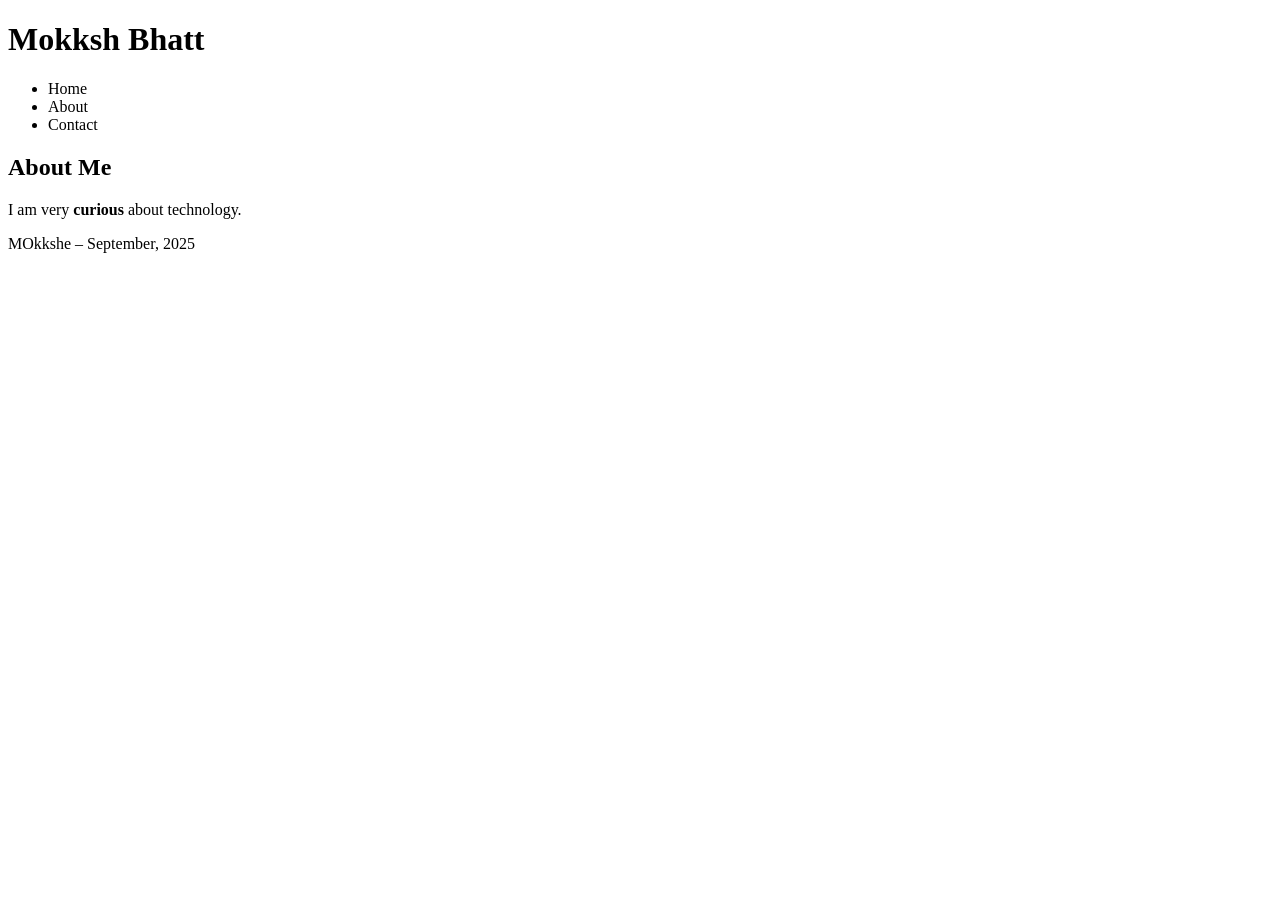
<file: about_me.html>
<!DOCTYPE html>
<html lang="en">
<head>
    <meta charset="UTF-8">
    <title>About Me</title>
</head>
<body>
    <header>
        <h1>Mokksh Bhatt</h1>
        <nav>
            <ul>
                <li>Home</li>
                <li>About</li>
                <li>Contact</li>
            </ul>
        </nav>
    </header>
    <main>
        <section>
            <h2>About Me</h2>
            <p>I am very <strong>curious</strong> about technology.</p>
        </section>
    </main>
    <footer>
        <p>MOkkshe &ndash; September, 2025</p>
    </footer>
</body>
</html>
</file>
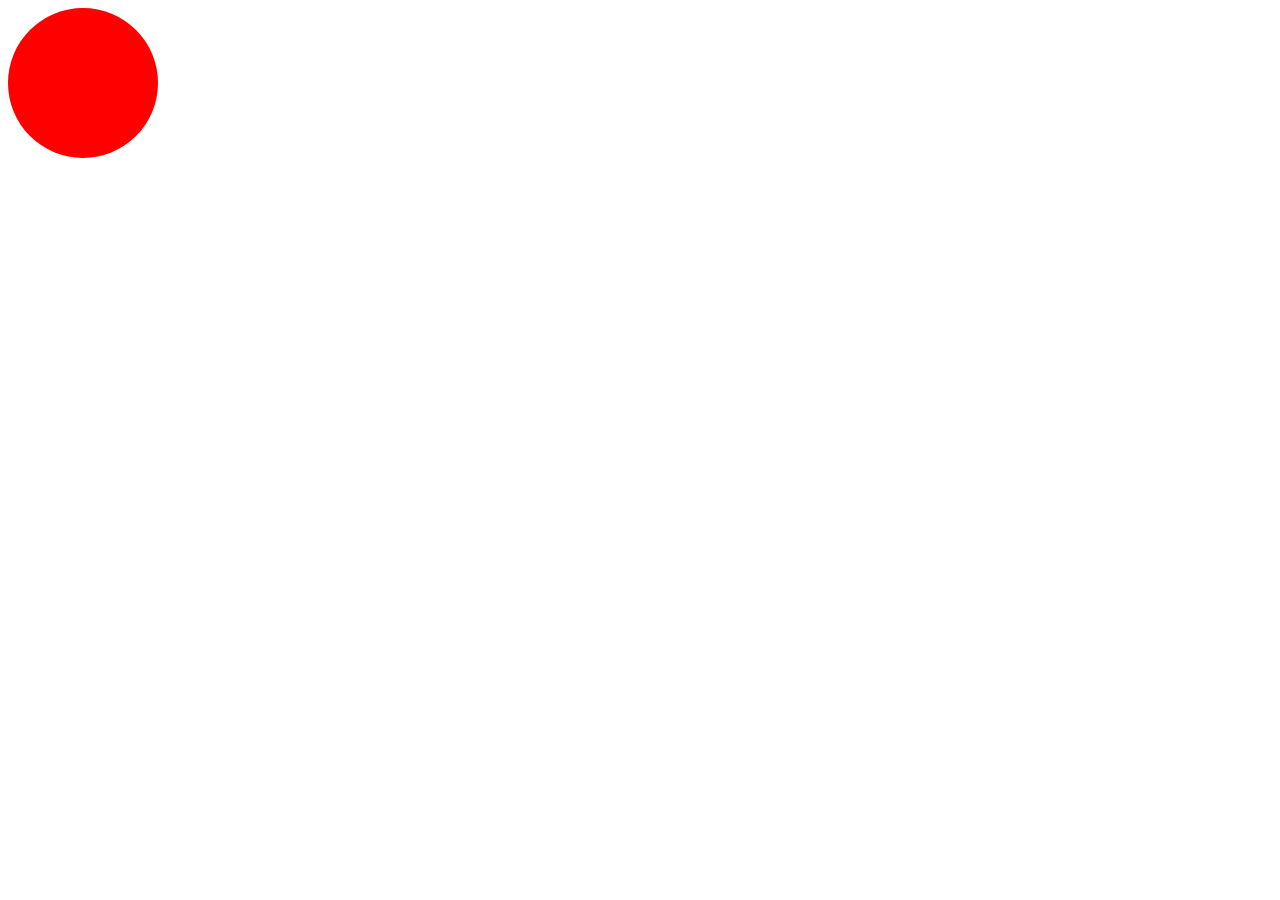
<file: circle.html>
<!DOCTYPE html>
<html lang="en">
<head>
    <meta charset="UTF-8">
    <meta name="viewport" content="width=device-width, initial-scale=1.0">
    <title>Document</title>
    <style>
        div{
            width: 150px;
            height: 150px;
            border-radius: 50%;
            background-color: red;
        }
    </style>
</head>
<body>
    <div></div>
    
</body>
</html>
</file>
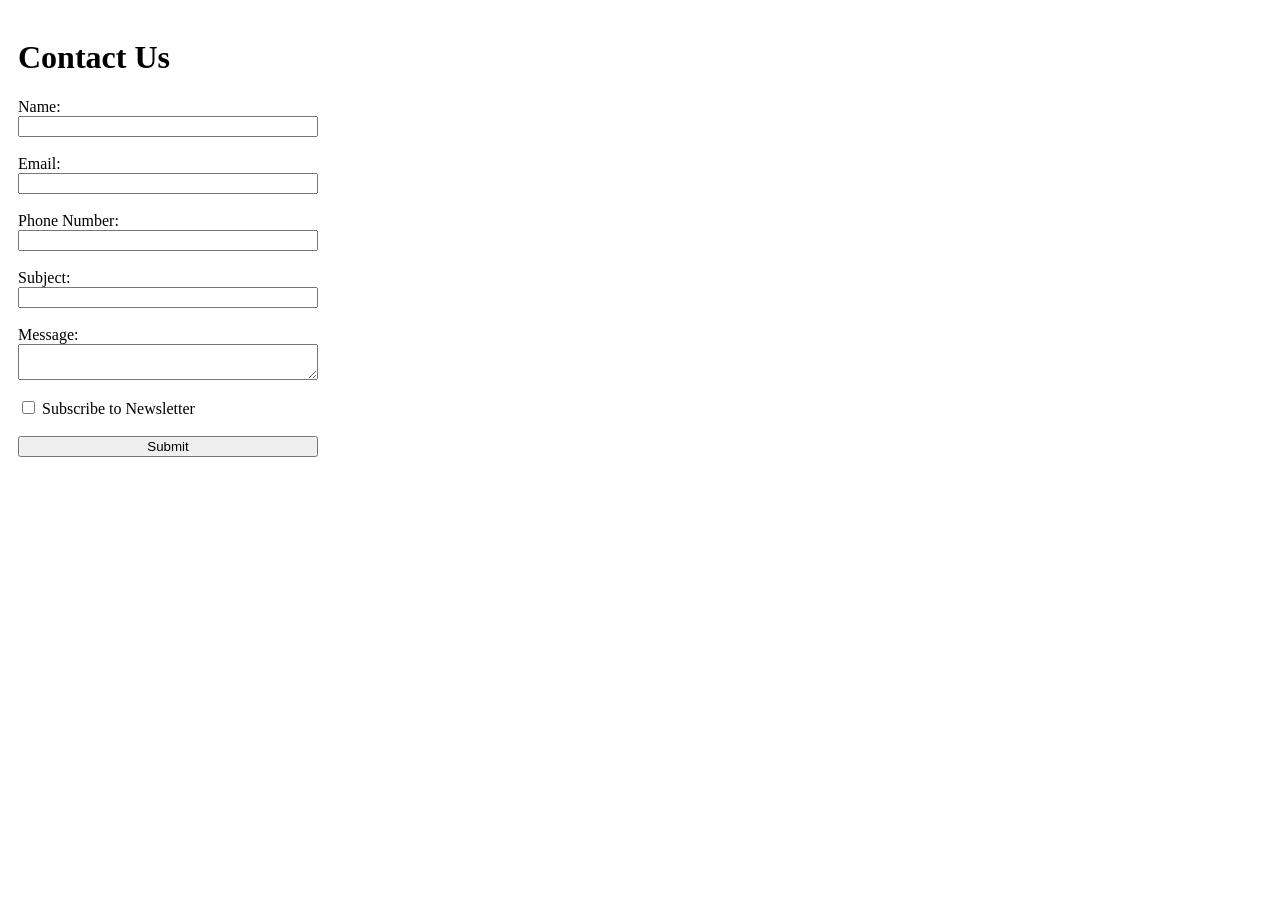
<file: contact_form.html>
<!DOCTYPE html>
<html lang="en">
<head>
    <meta charset="UTF-8">
    <meta name="viewport" content="width=device-width, initial-scale=1.0">
    <title>Contact Us</title>
    <style>
        body{
            padding: 10px;
        }
        .all{
            display: grid;
            width: 300px;
        }
    </style>
</head>
<body>
        <h1>Contact Us</h1>
        <form class="all">
            <label for="name">Name:</label>
            <input type="text" id="name" name="name" required>
            <br>
            <label for="email">Email:</label>
            <input type="email" id="email" name="email" required>
            <br>
            <label for="phone">Phone Number:</label>
            <input type="tel" id="phone" name="phone">
            <br>
            <label for="subject">Subject:</label>
            <input type="text" id="subject" name="subject">
            <br>
            <label for="message">Message:</label>
            <textarea id="message" name="message"></textarea>
            <br>
            <div>
            <input type="checkbox" id="subscribe" name="subscribe" value="subscribe">
            <label for="subscribe">Subscribe to Newsletter</label>
            </div>
            <br>
            <button type="submit">Submit</button>
        </form>

</body>
</html>
</file>
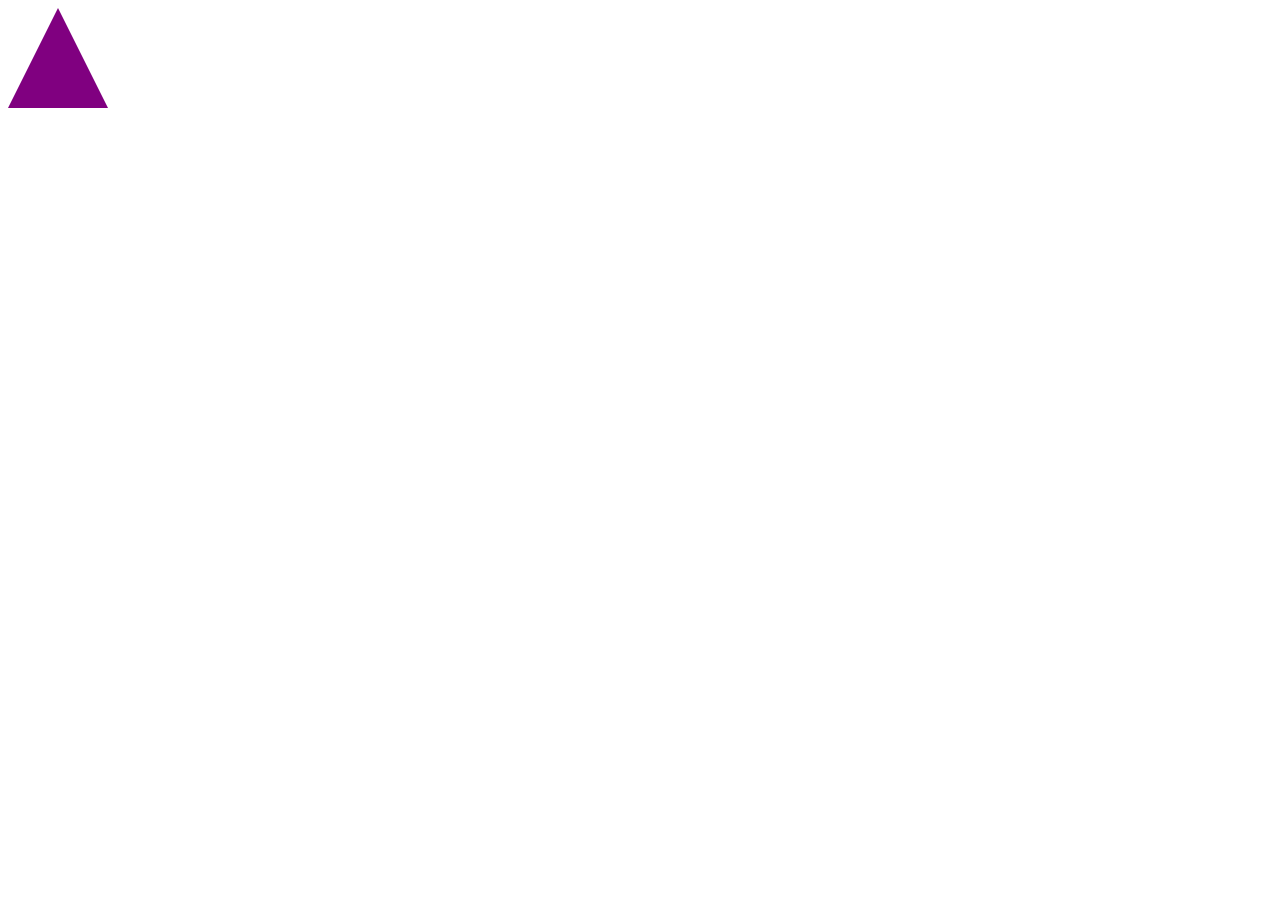
<file: diamond.html>
<!DOCTYPE html>
<html lang="en">
<head>
    <meta charset="UTF-8">
    <meta name="viewport" content="width=device-width, initial-scale=1.0">
    <title>Document</title>
    <style>
        div{
            height: 0;
            width: 0;
            border-left: 50px solid transparent;
            border-right: 50px solid transparent;
            border-bottom: 100px solid purple;
            display: flex;
            justify-content: center;
        }
    </style>
</head>
<body>
    <div></div>
    
</body>
</html>
</file>
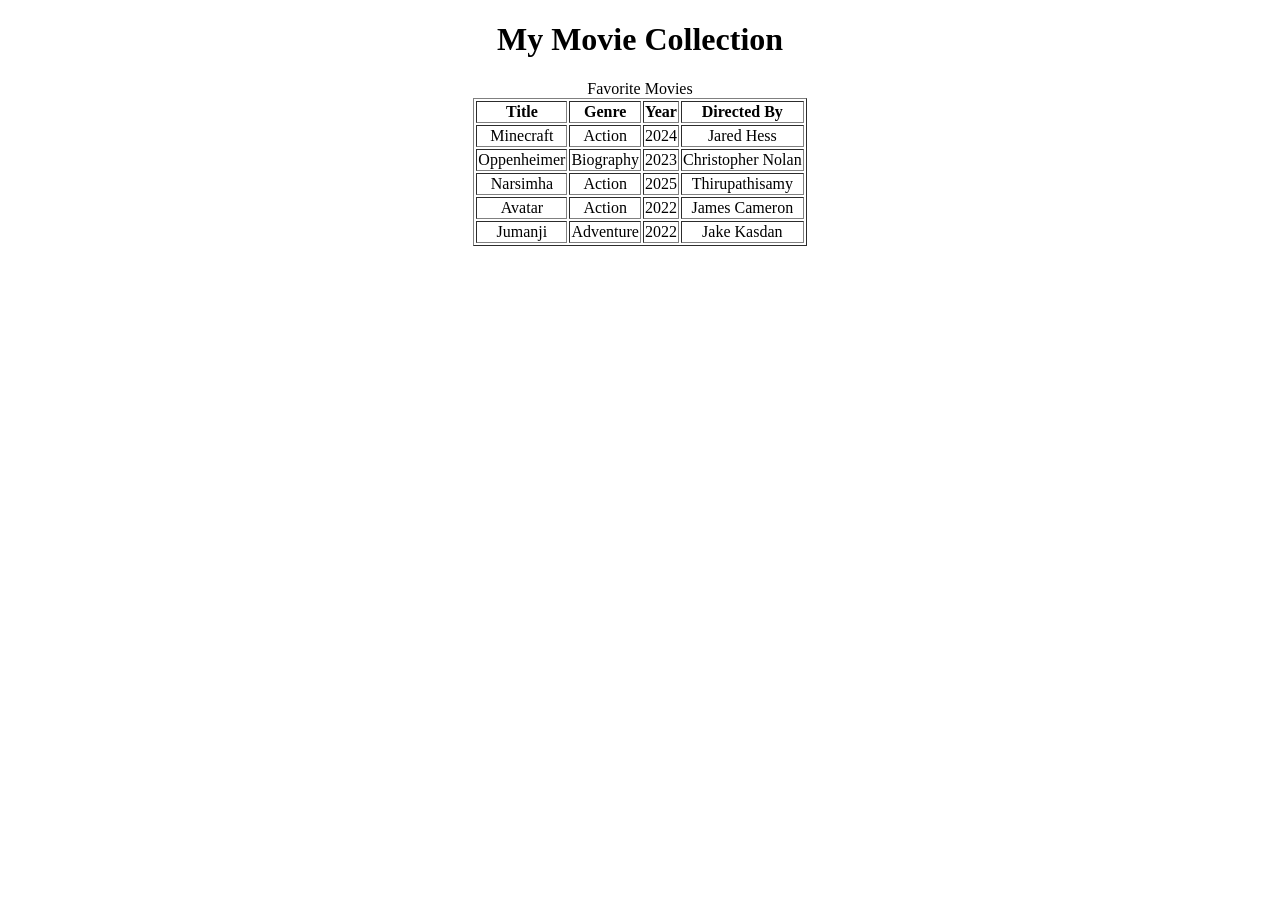
<file: movie_collection.html>
<!DOCTYPE html>
<html lang="en">
<head>
    <meta charset="UTF-8">
    <meta name="viewport" content="width=device-width, initial-scale=1.0">
    <title>Document</title>

    <style>
    body{
        text-align: center;
    }
    table {
        margin-left: auto;
        margin-right: auto;
    }
        </style>
</head>
<body>
    <h1>My Movie Collection</h1>

    <table border="1">
        <caption>Favorite Movies</caption>
        <thread>
        <tr>
            <th>Title</th>
            <th>Genre</th>
            <th>Year</th>
            <th>Directed By</th>
        </tr>
        </thread>
        <tr>
            <td>Minecraft</td>
            <td>Action</td>
            <td>2024</td>
            <td>Jared Hess</td>
        </tr>
        <tr>
            <td>Oppenheimer</td>
            <td>Biography</td>
            <td>2023</td>
            <td>Christopher Nolan</td>
        </tr>
        <tr>
            <td>Narsimha</td>
            <td>Action</td>
            <td>2025</td>
            <td>Thirupathisamy</td>
        </tr>
        <tr>
            <td>Avatar</td>
            <td>Action</td>
            <td>2022</td>
            <td>James Cameron</td>
        </tr>
        <tr>
            <td>Jumanji</td>
            <td>Adventure</td>
            <td>2022</td>
            <td>Jake Kasdan</td>
        </tr>
    </table>
</body>
</html>
</file>
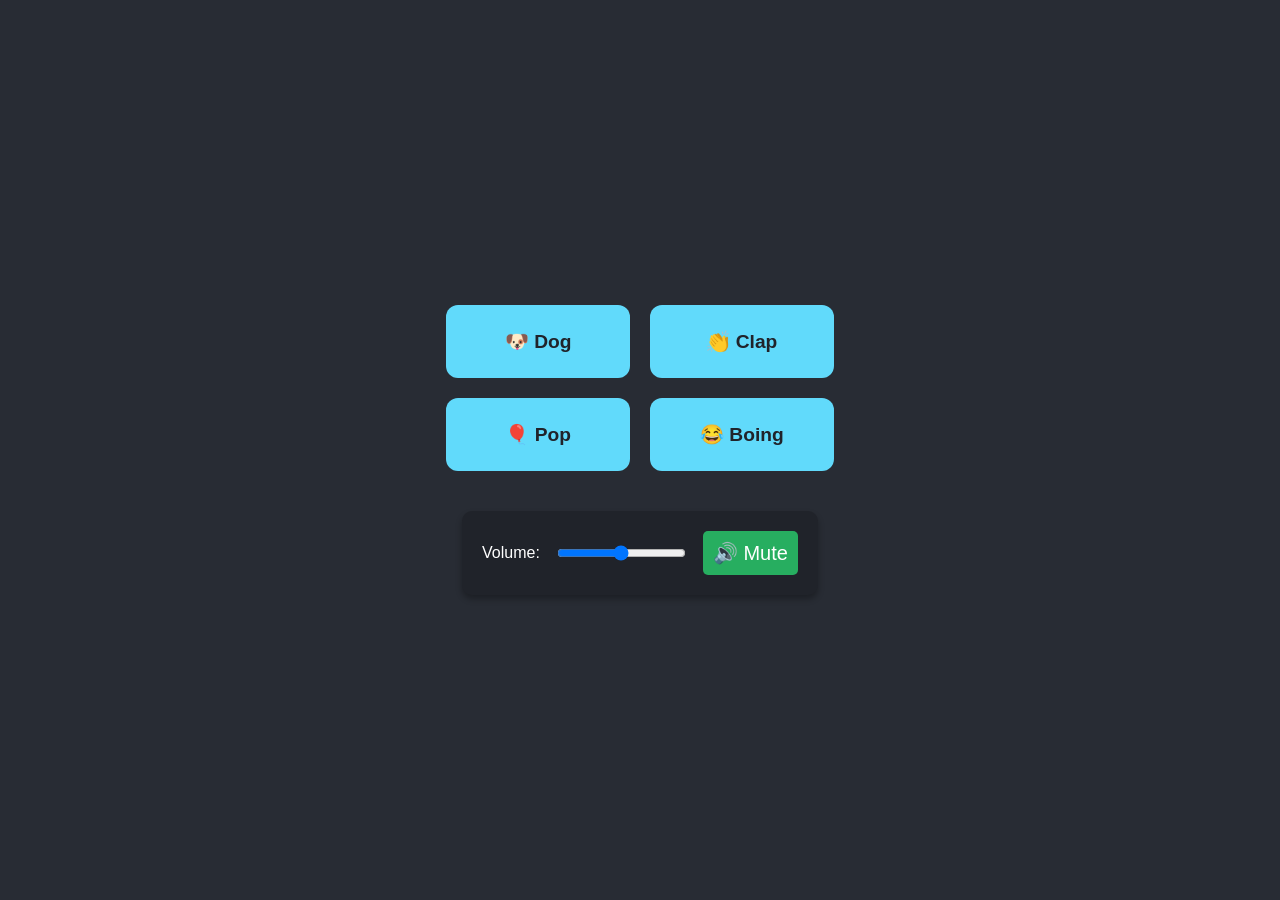
<file: Soundboard.html>
<!DOCTYPE html>
<html lang="en">
<head>
    <meta charset="UTF-8">
    <meta name="viewport" content="width=device-width, initial-scale=1.0">
    <title>Soundboard</title>
    <style>
        body {
            font-family: 'Segoe UI', Tahoma, Geneva, Verdana, sans-serif;
            background-color: #282c34;
            color: white;
            display: flex;
            flex-direction: column;
            align-items: center;
            justify-content: center;
            height: 100vh;
            margin: 0;
        }

        .sound-board {
            display: grid;
            grid-template-columns: 1fr 1fr;
            gap: 20px;
            margin-bottom: 40px;
        }

        .btn {
            padding: 25px 50px;
            font-size: 1.2rem;
            background-color: #61dafb;
            color: #20232a;
            border: none;
            border-radius: 12px;
            cursor: pointer;
            font-weight: bold;
            transition: transform 0.1s ease, background-color 0.2s;
        }

        .btn:hover {
            background-color: #4fa8c7;
        }

        .btn:active {
            transform: scale(0.95);
        }

        .controls {
            background-color: #20232a;
            padding: 20px;
            border-radius: 10px;
            display: flex;
            align-items: center;
            gap: 15px;
            box-shadow: 0 4px 6px rgba(0,0,0,0.3);
        }

        input[type="range"] {
            cursor: pointer;
        }
        #muteBtn {
            padding: 10px 10px;
            background-color: #e74c3c;
            color: white;
            border: none;
            border-radius: 5px;
            cursor: pointer;
            font-size: 20px;
         }

        #muteBtn.active {
            background-color: #27ae60; 
            font-size: 20px;
        }
    </style>
</head>
<body>

    <div class="sound-board">
        <button class="btn" onclick="play('dog')">🐶 Dog</button>
        <button class="btn" onclick="play('clap')">👏 Clap</button>
        <button class="btn" onclick="play('pop')">🎈 Pop</button>
        <button class="btn" onclick="play('boing')">😂 Boing</button>
    </div>

    <div class="controls">
        <label for="volume">Volume:</label>
        <input type="range" id="volume" min="0" max="1" step="0.1" value="0.5">
        
        <button id="muteBtn" class="active" onclick="toggleMute()">🔊 Mute</button>
    </div>

    <script>
        
        const soundLibrary = {
            'dog': 'https://actions.google.com/sounds/v1/animals/dog_bark_close.ogg',
            'clap': 'https://actions.google.com/sounds/v1/crowds/battle_crowd_celebrate_stutter.ogg',
            'pop': 'https://actions.google.com/sounds/v1/cartoon/pop.ogg',
            'boing': 'https://actions.google.com/sounds/v1/cartoon/cartoon_boing.ogg'
        };

        const volumeSlider = document.getElementById('volume');
        const muteBtn = document.getElementById('muteBtn');
        
        let isMuted = false;

        function play(key) {
            if (isMuted) return;

            const audio = new Audio(soundLibrary[key]);
            audio.volume = volumeSlider.value;
            audio.play();
        }

        function toggleMute() {
            isMuted = !isMuted;

            if (isMuted) {
                muteBtn.textContent = "🔇";
                muteBtn.classList.remove('active');
                muteBtn.style.backgroundColor = '#7f8c8d';
            } else {
                muteBtn.textContent = "🔊";
                muteBtn.classList.add('active');
                muteBtn.style.backgroundColor = '#e74c3c'; 
            }
        }
    </script>

</body>
</html>
</file>
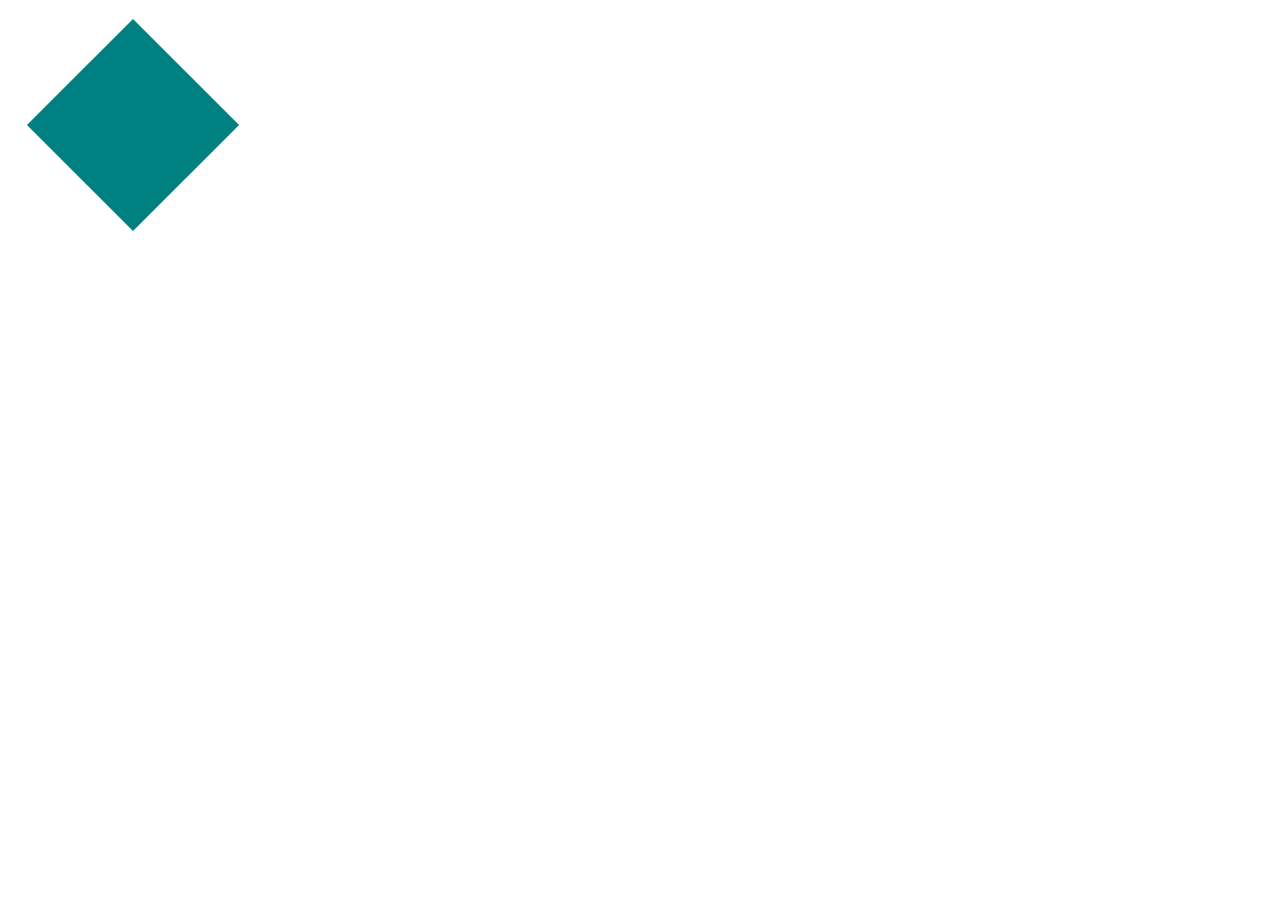
<file: triangle.html>
<!DOCTYPE html>
<html lang="en">
<head>
    <meta charset="UTF-8">
    <meta name="viewport" content="width=device-width, initial-scale=1.0">
    <title>Document</title>
    <style>
        div{
            height: 150px;
            width: 150px;
            background: teal;
            transform: rotate(45deg);
            margin: 50px;
            display: flex;
        }
    </style>
</head>
<body>
    <div></div>
    
</body>
</html>
</file>
